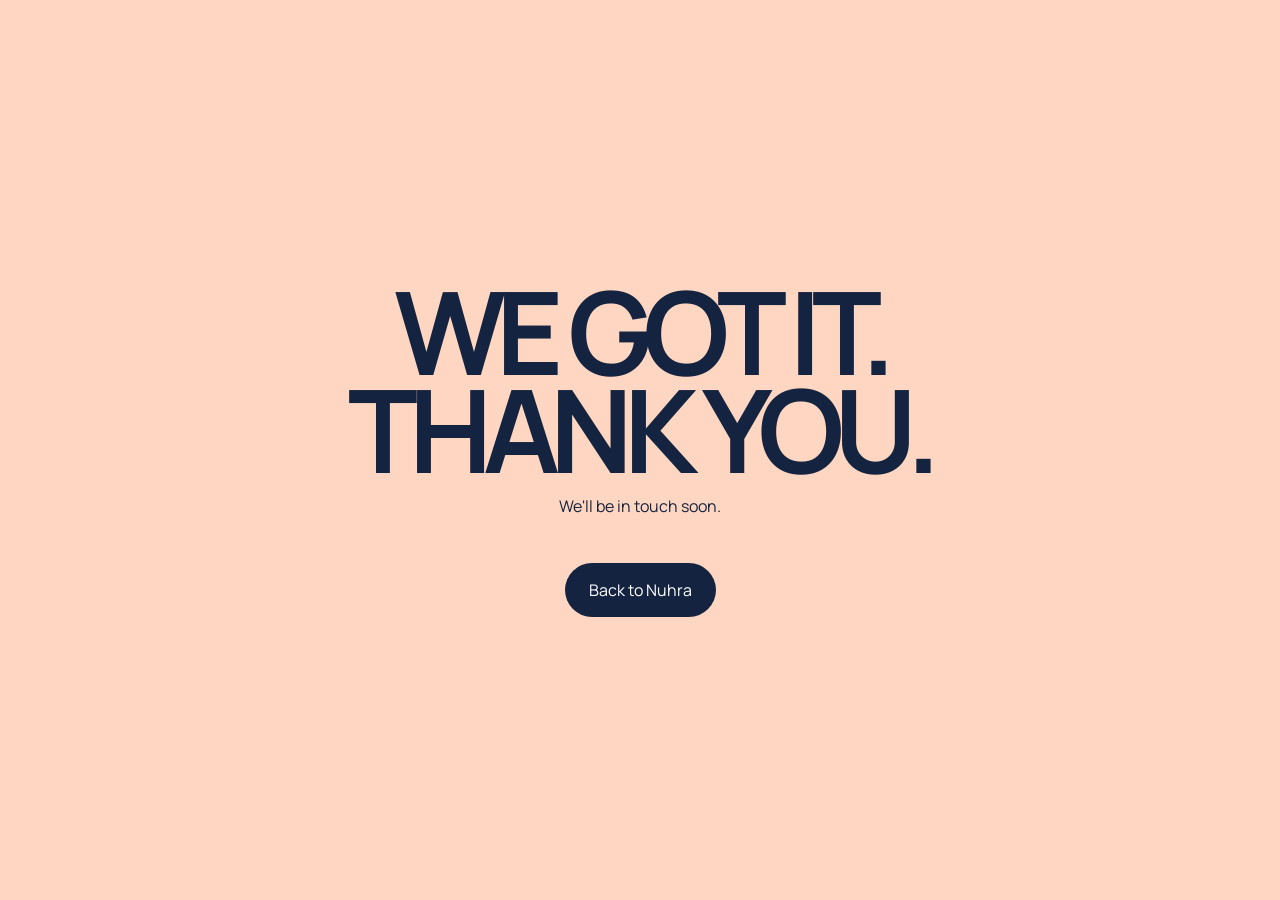
<file: thank-you.html>
<!doctype html><html><head><meta charset="utf-8"><meta name="viewport" content="width=device-width,initial-scale=1"><title>Thank you — Nuhra</title><link href="https://fonts.googleapis.com/css2?family=Manrope:wght@500;800&display=swap" rel="stylesheet"><style>body{margin:0;min-height:100vh;display:grid;place-items:center;background:#ffd6c1;color:#14233f;font-family:Manrope,sans-serif;text-align:center}h1{font-size:clamp(3rem,9vw,9rem);line-height:.85;margin:0;letter-spacing:-.08em}a{display:inline-block;margin-top:30px;background:#14233f;color:#fff;padding:16px 24px;border-radius:999px;text-decoration:none}</style></head><body><main><h1>WE GOT IT.<br>THANK YOU.</h1><p>We'll be in touch soon.</p><a href="index.html">Back to Nuhra</a></main></body></html>
</file>
